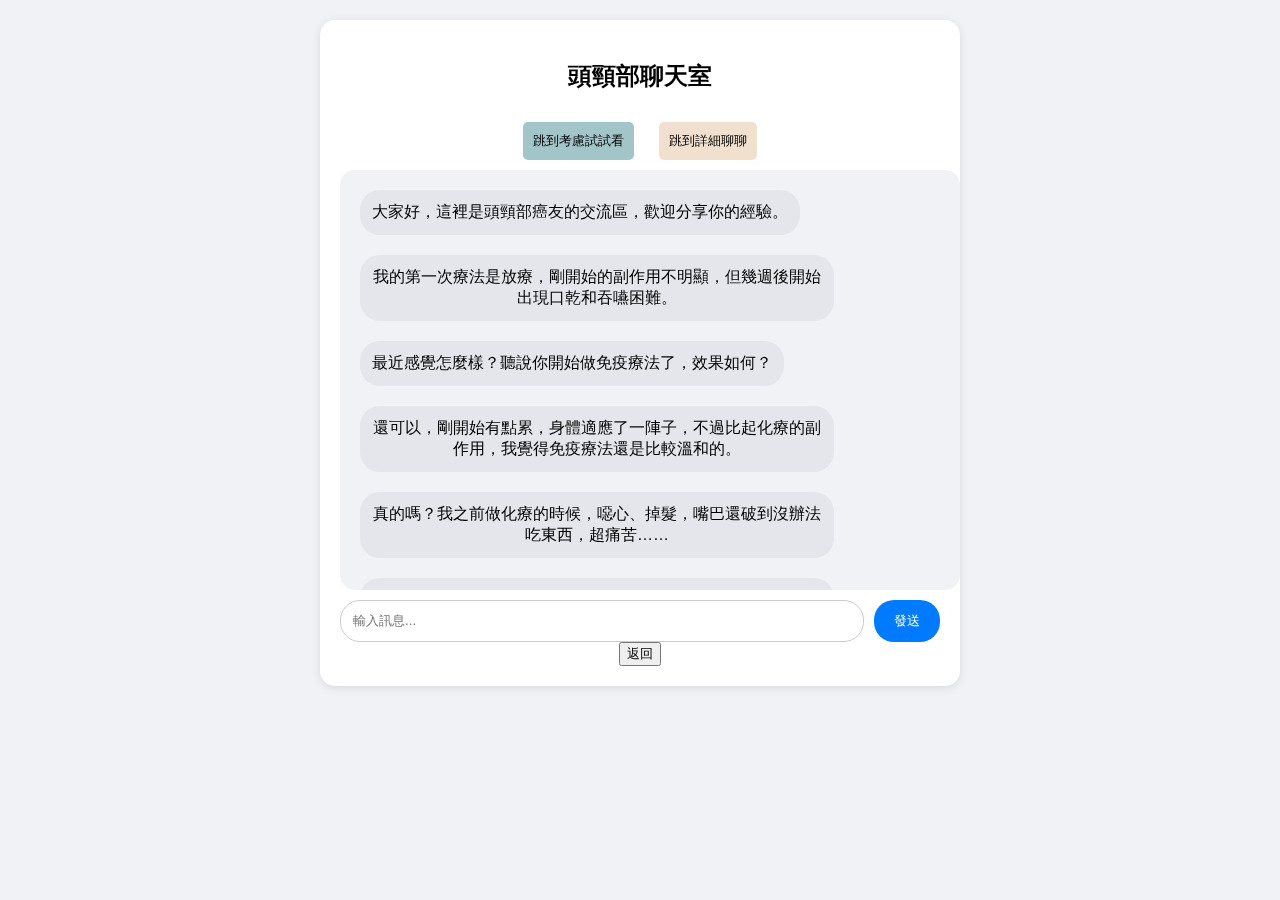
<file: choose.html>
<!DOCTYPE html>
<html lang="zh-Hant">
<head>
    <meta charset="UTF-8">
    <meta name="viewport" content="width=device-width, initial-scale=1.0">
    <title>病友交流區</title>
    <style>
        body {
            font-family: Arial, sans-serif;
            margin: 0;
            padding: 0;
            background-color: #f0f2f5;
            text-align: center;
        }
        .container {
            width: 90%;
            max-width: 600px;
            margin: 20px auto;
            background: #fff;
            padding: 20px;
            border-radius: 15px;
            box-shadow: 0 2px 10px rgba(0, 0, 0, 0.1);
        }
        .chat-box {
            width: 100%;
            height: 400px;
            overflow-y: auto;
            border-radius: 15px;
            padding: 10px;
            background: #f0f2f5;
            display: flex;
            flex-direction: column;
        }
        .message {
            margin: 10px;
            padding: 12px;
            max-width: 75%;
            border-radius: 20px;
            display: inline-block;
            word-wrap: break-word;
        }
        .message.sent {
            background: #007bff;
            color: white;
            align-self: flex-end;
        }
        .message.received {
            background: #e4e6eb;
            color: black;
            align-self: flex-start;
        }
        .input-box {
            display: flex;
            margin-top: 10px;
            width: 100%;
        }
        .input-box input {
            flex: 1;
            padding: 12px;
            border-radius: 20px;
            border: 1px solid #ccc;
            outline: none;
        }
        .input-box button {
            margin-left: 10px;
            padding: 12px 20px;
            border-radius: 20px;
            border: none;
            background: #007bff;
            color: white;
            cursor: pointer;
        }
        .input-box button:hover {
            background: #0056b3;
        }
        .highlight {
            background-color: #F3C262 !important;
            transition: background-color 1s ease-in-out;
        }
    </style>
</head>
<body>

    <div id="chatContainer" class="container chat-container">
        <h2 id="roomTitle"></h2>
        <div class="chat-controls">
            <button onclick="scrollToMessage(1)" style="margin: 10px; padding: 10px; border-radius: 5px; border: none; background: #A2C5C9; color: black; cursor: pointer;">
                跳到考慮試試看
            </button>
            <button onclick="scrollToMessage(2)" style="margin: 10px; padding: 10px; border-radius: 5px; border: none; background: #F1E0CE; color: black; cursor: pointer;">
                跳到詳細聊聊
            </button>
        </div>
            <div class="chat-box" id="chatBox"></div>
            <div class="input-box">
                <input type="text" id="messageInput" placeholder="輸入訊息...">
                <button onclick="sendMessage()">發送</button>
            </div>
            <button onclick="goBack()">返回</button>
        </div> 
    
 
    <script>
        // let currentRoom = "";
        function getRoomFromURL() {
            const params = new URLSearchParams(window.location.search);
            return params.get("room") || "room1"; // 正確方式，從 URL 取得 room 參數
        }


        let chatData = {
            room1: [
        { text: "大家好，這裡是頭頸部癌友的交流區，歡迎分享你的經驗。", type: "received" },
        { text: "我的第一次療法是放療，剛開始的副作用不明顯，但幾週後開始出現口乾和吞嚥困難。", type: "received" },
        { text: "最近感覺怎麼樣？聽說你開始做免疫療法了，效果如何？", type: "received" },
        { text: "還可以，剛開始有點累，身體適應了一陣子，不過比起化療的副作用，我覺得免疫療法還是比較溫和的。", type: "received" },
        { text: "真的嗎？我之前做化療的時候，噁心、掉髮，嘴巴還破到沒辦法吃東西，超痛苦……", type: "received" },
        { text: "對，我也有這些問題，特別是嘴巴潰瘍，喝水都痛。免疫療法雖然也有副作用，但不太一樣，我主要是皮膚紅疹、疲勞，還有點關節痠痛。不過醫生有幫我控制，還算能忍受。", type: "received" },
        { text: "那治療效果呢？醫生說有幫助嗎？", type: "received" },
        { text: "目前剛做幾個療程，腫瘤有縮小一點，醫生說要再觀察。頭頸癌有時候對免疫療法的反應沒那麼快，但如果有效，身體自己會慢慢對抗癌細胞。", type: "received" },
        { text: "聽起來不錯，我本來很猶豫要不要試，畢竟免疫療法不是對每個人都有效……", type: "received" },
        { text: "對，醫生說要看 PD-L1 表達情況，還有其他檢查結果。有些人效果很好，但也有些人沒太大變化。你可以問醫生，看你的情況適不適合。", type: "received" },
        { text: "嗯，我會再問問看。說真的，頭頸癌真的很折磨人，吃東西、說話都不方便，真的希望有更好的治療方式……", type: "received" },
        { text: "對啊，但至少現在有免疫療法可以試試看，多一種希望總是好的！我們一起加油！", type: "received" },
        { text: "嗯！謝謝你分享，聽你這樣說，我比較有信心了！", type: "received" }
    ],
    room2: [
        { text: "這裡是胸腔癌友的專區，希望彼此能夠互相支持。", type: "received" },
        { text: "病友 A：你最近怎麼樣?之前聽說你開始做免疫療法了，感覺如何？", type: "received" },
        { text: "病友 B：嗯，剛開始的時候有點擔心，畢竟這跟化療不一樣，不過目前還行，副作用沒有想像中嚴重。", type: "received" },
        { text: "病友 A：真的嗎？我一直在考慮要不要試試看，醫生有跟我提過，但我怕副作用太大。", type: "received" },
        { text: "病友 B：其實副作用每個人不一樣，我一開始只是有點發燒、疲勞，然後皮膚有點紅疹，後來身體慢慢適應了。比起化療的噁心、嘔吐，我覺得這些副作用還可以忍受。", type: "received" },
        { text: "病友 A：聽起來還不錯，那效果呢？有沒有感覺比較好？", type: "received" },
        { text: "病友 B：我才做了幾個療程，醫生說還要再觀察，不過前幾次檢查結果有點改善，算是個好兆頭。我們的免疫系統本來就會攻擊異常細胞，免疫療法的作用就是讓它更有效地識別和對抗癌細胞。", type: "received" },
        { text: "病友 A：感覺是個不錯的選擇，我之前做化療真的太痛苦了……如果免疫療法有效，我也想試試看。", type: "received" },
        { text: "病友 B：對啊，你可以跟醫生再詳細聊聊，看看你的癌症類型適不適合。有些人對免疫療法的反應很好，但也有些人可能沒那麼明顯，還是要評估一下。", type: "received" },
        { text: "病友 A：嗯，我會問問醫生的。聽你這樣說，我放心不少，至少知道有人試過沒問題。", type: "received" },
        { text: "病友 B：沒錯！我們一起加油吧！治療過程真的不容易，但多一種選擇就多一份希望。", type: "received" }
    ],
    room3: [
    { text: "最近還好嗎？聽說你開始做免疫療法了，感覺怎麼樣？", type: "received" },
    { text: "嗯，剛開始有點不適應，主要是疲勞和輕微的發燒，不過比起化療的副作用，我覺得還算可以接受。", type: "received" },
    { text: "我最近也在考慮免疫療法，因為化療讓我腸胃變得很差，吃東西就吐，體重掉了好多……", type: "received" },
    { text: "對，我也是，之前做化療的時候，腸胃超不舒服，噁心、腹瀉、沒胃口，真的很痛苦。免疫療法比較不會直接攻擊腸胃細胞，但它會影響免疫系統，有時候可能會讓腸道發炎。", type: "received" },
    { text: "那你有腸胃不適的副作用嗎？", type: "received" },
    { text: "一開始還好，但後來有點拉肚子，醫生說是免疫系統在作用，還好有給我藥物控制。相比化療，我覺得免疫療法對腸胃的影響沒那麼劇烈。", type: "received" },
    { text: "那效果呢？你的腫瘤有縮小嗎？", type: "received" },
    { text: "目前還在治療中，不過醫生說腫瘤有稍微縮小一點，血液指標也有改善。免疫療法的效果不像化療那麼快，可能要幾個月才能看到明顯變化，但如果有效，免疫系統可以持續對抗癌細胞。", type: "received" },
    { text: "聽起來不錯，我的癌細胞主要在肝臟，醫生說免疫療法可能對肝癌有效，但不是每個人都有反應……", type: "received" },
    { text: "對，我的癌症也是腹腔內的，醫生有做 PD-L1 和微衛星不穩定性（MSI）的檢測，確定我的體質適合才讓我試免疫療法。你可以問問醫生，看你的情況適不適合。", type: "received" },
    { text: "嗯，我會問清楚的。其實治療過程真的很難熬，但如果免疫療法有效，至少能減少化療的次數就好了……", type: "received" },
    { text: "對啊，不管怎樣，至少現在有更多選擇，不像以前只有化療和放療。我們一定要撐下去，加油！", type: "received" },
    { text: "謝謝你跟我分享這些，讓我更有信心了！我們一起加油！", type: "received" }
    ],
    room4 : [
    { text: "我最近開始免疫療法，但醫生說我的癌細胞已經轉移到骨骼，真的很擔心……", type: "received" },
    { text: "我懂你的感受，我的癌症也是骨轉移。剛開始很害怕，但後來發現，免疫療法有些病人效果不錯，而且現在還有標靶藥物或雙磷酸鹽類的藥可以幫助減少骨骼破壞。", type: "received" },
    { text: "我現在最怕的是骨頭痛，尤其是晚上，疼得睡不著……", type: "received" },
    { text: "我之前也是，骨轉移的疼痛很折磨人。可以跟醫生討論止痛藥，像是輕微時用普拿疼，嚴重時可能需要類鴉片止痛藥。還有，一些放射治療也能幫助緩解局部疼痛。", type: "received" },
    { text: "原來還有這些方法，我本來怕吃止痛藥會對身體不好，想忍一忍……", type: "received" },
    { text: "千萬不要忍，醫生說控制疼痛很重要，這樣我們才能保持體力繼續治療。而且長期疼痛還會影響心情和免疫系統，反而不利於治療效果。", type: "received" },
    { text: "你說得對，我最近走路也覺得比較吃力，有時候還會有點骨折的感覺，這是不是骨頭變脆了？", type: "received" },
    { text: "有可能，骨轉移會讓骨質變弱，容易骨折。所以千萬要小心，不要提重物，也可以問醫生看需不需要補充鈣質或維生素D，還有一些骨針可以幫助減緩骨質流失。", type: "received" },
    { text: "感覺這些事情真的要好好注意……謝謝你分享這麼多經驗，我本來一直很絕望，現在覺得還是有方法可以試試。", type: "received" },
    { text: "我們都在努力對抗這場病，雖然骨轉移讓人害怕，但現在的治療比以前進步很多。記得有問題一定要問醫生，不要自己悶著！", type: "received" },
    { text: "真的，聽你這樣說，我比較有信心了！我們一起加油！", type: "received" },
    { text: "對，一起加油！有困難也可以隨時聊聊，我們不是一個人在戰鬥！", type: "received" }
],

    room5: [
    { text: "最近怎麼樣？聽說你開始做免疫療法了，感覺如何？", type: "received" },
    { text: "目前還可以，剛開始有點疲勞，皮膚也有點乾癢，不過比起傳統化療，我覺得這些副作用還算輕微。", type: "received" },
    { text: "乾癢？這是因為免疫療法嗎？", type: "received" },
    { text: "對，醫生說免疫療法會讓免疫系統變得更活躍，有時候會攻擊正常皮膚細胞，導致乾燥、紅疹，甚至脫皮。不過我有擦藥膏和保濕，現在好多了。", type: "received" },
    { text: "聽起來比化療好，我之前做化療的時候，皮膚變超薄，還長滿黑斑，真的很難受……", type: "received" },
    { text: "我也是，化療讓皮膚變得很脆弱，還容易感染。免疫療法雖然也會影響皮膚，但感覺沒那麼嚴重，醫生有幫我控制，還算可以忍受。", type: "received" },
    { text: "那治療效果呢？你的腫瘤有變小嗎？", type: "received" },
    { text: "目前剛做幾個療程，醫生說腫瘤有縮小一些，而且沒有新的病灶出現。免疫療法不像化療那麼快見效，但如果有效，免疫系統就會持續攻擊癌細胞，可能會有更長期的效果。", type: "received" },
    { text: "聽起來不錯，我的癌細胞已經擴散了，醫生建議我試免疫療法，但我還是有點擔心……", type: "received" },
    { text: "如果是像黑色素瘤或某些皮膚癌，免疫療法的效果其實不錯，尤其是如果 PD-L1 表達高，或有 BRAF 突變的話，醫生可能會搭配標靶治療一起用。你可以問醫生，看你的癌症類型適不適合。", type: "received" },
    { text: "嗯，我會再問問醫生。其實聽你這麼說，我覺得希望更大了，至少這不像化療那麼傷身體。", type: "received" },
    { text: "對啊，至少現在有更多選擇，不像以前只有化療或放療。我們一定要堅持下去，加油！", type: "received" },
    { text: "謝謝你跟我分享這些，讓我更有信心了！我們一起努力！", type: "received" }
],
    room6: [
    { text: "最近怎麼樣？聽說你開始做免疫療法了，效果如何？", type: "received" },
    { text: "還行，剛開始有點疲勞，免疫療法的副作用比化療少一些，但有時候還是會感覺身體不太對勁，像是關節痠痛、皮膚紅疹這類的問題。", type: "received" },
    { text: "聽起來比化療好一些……我之前做化療的時候，整個人超累，白血球降很低，還一直感染，真的很痛苦。", type: "received" },
    { text: "對，化療會把免疫系統壓下去，很容易生病。我做免疫療法之後雖然還是會累，但比較不會像化療那樣完全沒抵抗力。不過，醫生有提醒我，免疫療法可能會影響內分泌系統，像是甲狀腺功能異常，甚至有些人會影響生殖激素。", type: "received" },
    { text: "真的嗎？我還在考慮要不要試，因為醫生說免疫療法對某些類型的生殖系統癌有效，但不是每個人都有反應……", type: "received" },
    { text: "對，像是子宮頸癌、卵巢癌、攝護腺癌、睪丸癌這些，有些人對免疫療法反應很好，特別是如果 PD-L1 指數高，或有特定的基因突變，治療效果可能會比較明顯。你可以問醫生，看你的癌症類型適不適合。", type: "received" },
    { text: "我的癌症已經有擴散跡象了，醫生說可以考慮免疫療法搭配其他治療試試看，但我還是有點猶豫……", type: "received" },
    { text: "如果是比較晚期或復發的情況，免疫療法可能是一個不錯的選擇，因為它不是直接攻擊癌細胞，而是讓免疫系統自己去對抗。雖然效果比較慢，但如果有效，可能會有長期的控制效果。", type: "received" },
    { text: "那你有沒有什麼特別的副作用？", type: "received" },
    { text: "除了疲勞、皮膚問題，我還有點腹瀉，醫生說可能是免疫系統影響了腸胃。另外，免疫療法可能會影響荷爾蒙分泌，所以要定期檢查內分泌指數。不過，這些副作用大多可以控制，不像化療那麼劇烈。", type: "received" },
    { text: "聽你這樣說，我比較放心了。我真的不想再經歷化療那種折磨，希望免疫療法能帶來一些好結果……", type: "received" },
    { text: "對啊，至少現在治療方式比以前多了，我們有更多選擇，這已經是很大的進步了！一起加油吧！", type: "received" },
    { text: "嗯！謝謝你分享經驗，我會再跟醫生討論看看！", type: "received" }
],
     room7 :[
    { text: "最近怎麼樣？聽說你開始做免疫療法了，效果如何？", type: "received" },
    { text: "還可以，剛開始有點疲勞，免疫療法不像化療那麼強烈，但還是會影響身體，有時候會有輕微發燒或關節痠痛。", type: "received" },
    { text: "我還在考慮要不要試，因為之前化療讓我白血球降得超低，感染好多次，身體變得很虛弱……", type: "received" },
    { text: "對，我也是，化療讓免疫力變得很差，甚至需要輸血或打生長因子來增加白血球。免疫療法的方式不太一樣，它是幫助免疫系統攻擊癌細胞，不會像化療那樣直接摧毀正常的血球細胞。", type: "received" },
    { text: "那你的血液指數有改善嗎？", type: "received" },
    { text: "目前還在觀察，但醫生說我的腫瘤指數下降了一點，淋巴結的腫大也有稍微減少。免疫療法不像化療會馬上見效，它需要時間來刺激免疫系統，所以要耐心等一陣子。", type: "received" },
    { text: "聽起來不錯，我的癌細胞主要在淋巴系統，醫生說像是霍奇金淋巴瘤、某些非霍奇金淋巴瘤，免疫療法可能有效，但白血病的話效果就比較不一定……", type: "received" },
    { text: "對，像是有 PD-L1 高表達的淋巴癌，或是有特定基因變異的血癌，免疫療法可能會有很好的效果。我做療程之前，醫生也幫我做了基因檢測，確定我的癌細胞可能對免疫療法有反應才讓我試。", type: "received" },
    { text: "那副作用呢？你有什麼特別的不舒服嗎？", type: "received" },
    { text: "主要是疲勞、關節痠痛，還有一點點皮疹。另外，免疫療法可能影響造血系統，有些人會出現貧血或血小板降低，所以醫生會定期幫我抽血檢查。不過比起化療那種嚴重的骨髓抑制，我覺得免疫療法的副作用還是比較溫和的。", type: "received" },
    { text: "那你會推薦我試試看嗎？", type: "received" },
    { text: "如果你的癌症類型適合免疫療法，真的可以考慮試試看，至少比化療溫和一些，長期效果也可能更好。但還是要讓醫生評估你的情況，因為有些人可能會出現免疫系統過度活躍的問題，像是自體免疫反應。", type: "received" },
    { text: "嗯，我會再問問醫生的，其實聽你這麼說，我覺得希望更大了，不想再經歷化療那種痛苦……", type: "received" },
    { text: "對啊，至少現在治療選擇比以前多了，不像以前只有化療或放療。我們一定要堅持下去，加油！", type: "received" },
    { text: "謝謝你的分享，讓我更有信心了！我們一起努力！", type: "received" }
],
room8 : [
    { text: "我最近開始做免疫療法了，聽說效果因人而異，我有點擔心自己會不會沒反應……", type: "received" },
    { text: "我之前也有這種擔憂，畢竟不像化療那樣馬上看到腫瘤縮小，但醫生說，免疫療法是幫助我們的免疫系統對抗癌細胞，可能需要一點時間才會發揮效果。", type: "received" },
    { text: "對啊，醫生也說要有耐心。不過，我開始治療後，有時候會發燒，關節也有點痛，這是正常的嗎？", type: "received" },
    { text: "是的，我也有這些副作用，醫生說這是因為免疫系統被活化了，有點像感冒的感覺。我通常會多喝水、適當休息，必要時再請醫生開藥控制。", type: "received" },
    { text: "這樣聽起來放心一點了。只是我家人有點不理解，總覺得免疫療法不像化療那麼激烈，應該不會太難受……", type: "received" },
    { text: "我懂，那種被誤解的感覺不好受。但其實免疫療法的副作用也不輕，有些人甚至會出現免疫系統攻擊正常器官的問題，所以我們的辛苦不是外人能輕易理解的。", type: "received" },
    { text: "真的，像我最近皮膚變得很乾燥，甚至有點發炎，這應該也是免疫反應吧？", type: "received" },
    { text: "沒錯，我之前也有類似的情況，醫生建議使用溫和的保濕乳液，避免刺激性產品，還有記得防曬，因為免疫療法可能會讓皮膚更敏感。", type: "received" },
    { text: "謝謝你分享這些經驗，真的很有幫助。我本來一直擔心免疫療法是不是不夠強，現在覺得或許應該給自己多一點時間。", type: "received" },
    { text: "是啊，這條路雖然不容易，但我們在努力對抗癌症，已經很了不起了。記住要跟醫生保持聯繫，有任何不適都不要忍著。", type: "received" },
    { text: "謝謝你，我會的！也希望你的治療能夠順利，大家一起加油！", type: "received" },
    { text: "一起加油！我們都在這條路上努力前進，不管怎樣，都要相信自己！", type: "received" }
]


};

// function enterRoom(room) {
//     currentRoom = room;
//     document.getElementById("roomSelection").style.display = "none";
//     document.getElementById("chatContainer").style.display = "flex";
    

//     const roomTitles = [
//         "頭頸部", // room1
//         "胸腔",   // room2
//         "腹腔及內藏",   // room3
//         "骨骼及軟組織",   // room4
//         "皮膚",   // room5
//         "生殖系統",   // room6
//         "血液淋巴系統", // room7
//         "全身癌症"   // room8
//     ];

    function loadChatRoom() {
            let room = getRoomFromURL();

            let roomTitles = {
            "room1": "頭頸部聊天室",
            "room2": "胸腔聊天室",
            "room3": "腹腔及內臟聊天室",
            "room4": "骨骼與軟組織聊天室",
            "room5": "皮膚聊天室",
            "room6": "生殖系統聊天室",
            "room7": "血液淋巴系統聊天室",
            "room8": "全身癌症聊天室"
        };

                // 設定聊天室標題
            document.getElementById("roomTitle").innerText = roomTitles[room] || "聊天室";

        // 確保 chatContainer 顯示
        document.getElementById("chatContainer").style.display = "block";

        let chatBox = document.getElementById("chatBox");
        chatBox.innerHTML = ""; // 清空舊內容

        if (chatData[room]) {
            chatData[room].forEach(message => {
                let msgDiv = document.createElement("div");
                msgDiv.classList.add("message", message.type);
                msgDiv.textContent = message.text;
                chatBox.appendChild(msgDiv);
            });
        } else {
            chatBox.innerHTML = "<p>沒有找到聊天室內容</p>";
        }
        }

        
        window.onload = loadChatRoom;

        function goBack() {
            window.location.href = "index.html";
       }
       

    
        function sendMessage() {
            var input = document.getElementById("messageInput");
            var message = input.value.trim();
            let room = getRoomFromURL();

            if (message) {
                chatData[room].push({ text: message, type: "sent" });
                loadChatRoom();
                input.value = "";
            }
        }

        function receiveMessage() {
            chatData[currentRoom].push({ text: "這是一個關於癌友交流的地方，可以開始進入聊天室囉！", type: "received" });
            renderMessages();
        }

        // function renderMessages() {
        //     var chatBox = document.getElementById("chatBox");
        //     chatBox.innerHTML = "";
        //     chatData[currentRoom].forEach(msg => {
        //         var messageElement = document.createElement("div");
        //         messageElement.classList.add("message", msg.type);
        //         messageElement.textContent = msg.text;
        //         chatBox.appendChild(messageElement);
        //     });
        //     chatBox.scrollTop = chatBox.scrollHeight;
        // }

    //    
    // if (roomTitles[room]) {
    //     document.getElementById("chatRoom").style.display = "block"; // 顯示聊天室
    //     document.getElementById("room-title").innerText = roomTitles[room];
    //     loadChatMessages(room);
    // } else {
    //     document.getElementById("chatRoom").style.display = "none"; // 隱藏聊天室
    // }

    </script>
  <script>
    function scrollToMessage(index) {
        let chatBox = document.getElementById("chatBox");
        let messages = chatBox.getElementsByClassName("message");

        let targetMessage;
        if (index === 1) {
            targetMessage = messages[3]; // "真的嗎？我一直在考慮..."
        } else if (index === 2) {
            targetMessage = messages[9]; // "對啊，你可以跟醫生再詳細聊聊..."
        }

        if (targetMessage) {
            targetMessage.scrollIntoView({ behavior: "smooth", block: "center" });

            document.querySelectorAll(".highlight").forEach(msg => {
                msg.classList.remove("highlight");
            });

            targetMessage.classList.add("highlight");

          
            setTimeout(() => {
                targetMessage.classList.remove("highlight");
            }, 1500);
        }
    }
</script>

    
</body>
</html>
</file>
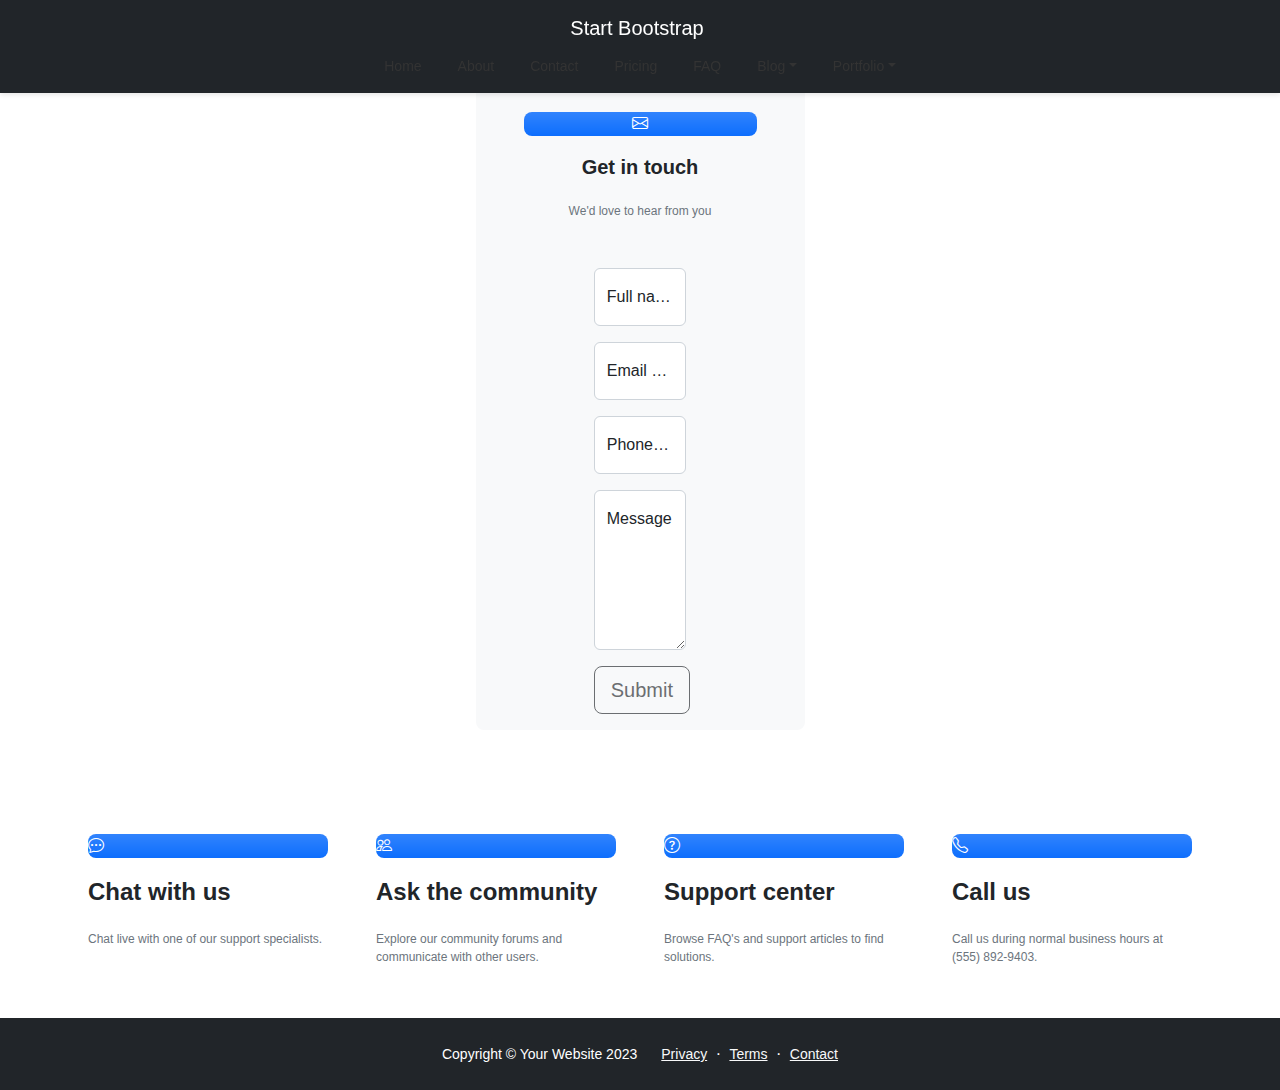
<file: contact.html>
<!DOCTYPE html>
<html lang="en">
    <head>
        <meta charset="utf-8" />
        <meta name="viewport" content="width=device-width, initial-scale=1, shrink-to-fit=no" />
        <meta name="description" content />
        <meta name="author" content />
        <title>Modern Business - Start Bootstrap Template</title>
        <!-- Favicon-->
        <link rel="icon" type="image/x-icon" href="assets/favicon.ico" />
        <!-- Bootstrap icons-->
        <link href="https://cdn.jsdelivr.net/npm/bootstrap-icons@1.5.0/font/bootstrap-icons.css" rel="stylesheet" />
        <!-- Core theme CSS (includes Bootstrap)-->
        <link href="css/styles.css" rel="stylesheet" />
    </head>
    <body class="d-flex flex-column">
        <main class="flex-shrink-0">
            <!-- Navigation-->
            <nav class="navbar navbar-expand-lg navbar-dark bg-dark">
                <div class="container px-5">
                    <a class="navbar-brand" href="index.html">Start Bootstrap</a>
                    <button class="navbar-toggler" type="button" data-bs-toggle="collapse" data-bs-target="#navbarSupportedContent" aria-controls="navbarSupportedContent" aria-expanded="false" aria-label="Toggle navigation"><span class="navbar-toggler-icon"></span></button>
                    <div class="collapse navbar-collapse" id="navbarSupportedContent">
                        <ul class="navbar-nav ms-auto mb-2 mb-lg-0">
                            <li class="nav-item"><a class="nav-link" href="index.html">Home</a></li>
                            <li class="nav-item"><a class="nav-link" href="about.html">About</a></li>
                            <li class="nav-item"><a class="nav-link" href="contact.html">Contact</a></li>
                            <li class="nav-item"><a class="nav-link" href="pricing.html">Pricing</a></li>
                            <li class="nav-item"><a class="nav-link" href="faq.html">FAQ</a></li>
                            <li class="nav-item dropdown">
                                <a class="nav-link dropdown-toggle" id="navbarDropdownBlog" href="#" role="button" data-bs-toggle="dropdown" aria-expanded="false">Blog</a>
                                <ul class="dropdown-menu dropdown-menu-end" aria-labelledby="navbarDropdownBlog">
                                    <li><a class="dropdown-item" href="blog-home.html">Blog Home</a></li>
                                    <li><a class="dropdown-item" href="blog-post.html">Blog Post</a></li>
                                </ul>
                            </li>
                            <li class="nav-item dropdown">
                                <a class="nav-link dropdown-toggle" id="navbarDropdownPortfolio" href="#" role="button" data-bs-toggle="dropdown" aria-expanded="false">Portfolio</a>
                                <ul class="dropdown-menu dropdown-menu-end" aria-labelledby="navbarDropdownPortfolio">
                                    <li><a class="dropdown-item" href="portfolio-overview.html">Portfolio Overview</a></li>
                                    <li><a class="dropdown-item" href="portfolio-item.html">Portfolio Item</a></li>
                                </ul>
                            </li>
                        </ul>
                    </div>
                </div>
            </nav>
            <!-- Page content-->
            <section class="py-5">
                <div class="container px-5">
                    <!-- Contact form-->
                    <div class="bg-light rounded-3 py-5 px-4 px-md-5 mb-5">
                        <div class="text-center mb-5">
                            <div class="feature bg-primary bg-gradient text-white rounded-3 mb-3"><i class="bi bi-envelope"></i></div>
                            <h1 class="fw-bolder">Get in touch</h1>
                            <p class="lead fw-normal text-muted mb-0">We'd love to hear from you</p>
                        </div>
                        <div class="row gx-5 justify-content-center">
                            <div class="col-lg-8 col-xl-6">
                                <!-- * * * * * * * * * * * * * * *-->
                                <!-- * * SB Forms Contact Form * *-->
                                <!-- * * * * * * * * * * * * * * *-->
                                <!-- This form is pre-integrated with SB Forms.-->
                                <!-- To make this form functional, sign up at-->
                                <!-- https://startbootstrap.com/solution/contact-forms-->
                                <!-- to get an API token!-->
                                <form id="contactForm" data-sb-form-api-token="API_TOKEN">
                                    <!-- Name input-->
                                    <div class="form-floating mb-3">
                                        <input class="form-control" id="name" type="text" placeholder="Enter your name..." data-sb-validations="required" />
                                        <label for="name">Full name</label>
                                        <div class="invalid-feedback" data-sb-feedback="name:required">A name is required.</div>
                                    </div>
                                    <!-- Email address input-->
                                    <div class="form-floating mb-3">
                                        <input class="form-control" id="email" type="email" placeholder="name@example.com" data-sb-validations="required,email" />
                                        <label for="email">Email address</label>
                                        <div class="invalid-feedback" data-sb-feedback="email:required">An email is required.</div>
                                        <div class="invalid-feedback" data-sb-feedback="email:email">Email is not valid.</div>
                                    </div>
                                    <!-- Phone number input-->
                                    <div class="form-floating mb-3">
                                        <input class="form-control" id="phone" type="tel" placeholder="(123) 456-7890" data-sb-validations="required" />
                                        <label for="phone">Phone number</label>
                                        <div class="invalid-feedback" data-sb-feedback="phone:required">A phone number is required.</div>
                                    </div>
                                    <!-- Message input-->
                                    <div class="form-floating mb-3">
                                        <textarea class="form-control" id="message" type="text" placeholder="Enter your message here..." style="height: 10rem" data-sb-validations="required"></textarea>
                                        <label for="message">Message</label>
                                        <div class="invalid-feedback" data-sb-feedback="message:required">A message is required.</div>
                                    </div>
                                    <!-- Submit success message-->
                                    <!---->
                                    <!-- This is what your users will see when the form-->
                                    <!-- has successfully submitted-->
                                    <div class="d-none" id="submitSuccessMessage">
                                        <div class="text-center mb-3">
                                            <div class="fw-bolder">Form submission successful!</div>
                                            To activate this form, sign up at
                                            <br />
                                            <a href="https://startbootstrap.com/solution/contact-forms">https://startbootstrap.com/solution/contact-forms</a>
                                        </div>
                                    </div>
                                    <!-- Submit error message-->
                                    <!---->
                                    <!-- This is what your users will see when there is-->
                                    <!-- an error submitting the form-->
                                    <div class="d-none" id="submitErrorMessage"><div class="text-center text-danger mb-3">Error sending message!</div></div>
                                    <!-- Submit Button-->
                                    <div class="d-grid"><button class="btn btn-primary btn-lg disabled" id="submitButton" type="submit">Submit</button></div>
                                </form>
                            </div>
                        </div>
                    </div>
                    <!-- Contact cards-->
                    <div class="row gx-5 row-cols-2 row-cols-lg-4 py-5">
                        <div class="col">
                            <div class="feature bg-primary bg-gradient text-white rounded-3 mb-3"><i class="bi bi-chat-dots"></i></div>
                            <div class="h5 mb-2">Chat with us</div>
                            <p class="text-muted mb-0">Chat live with one of our support specialists.</p>
                        </div>
                        <div class="col">
                            <div class="feature bg-primary bg-gradient text-white rounded-3 mb-3"><i class="bi bi-people"></i></div>
                            <div class="h5">Ask the community</div>
                            <p class="text-muted mb-0">Explore our community forums and communicate with other users.</p>
                        </div>
                        <div class="col">
                            <div class="feature bg-primary bg-gradient text-white rounded-3 mb-3"><i class="bi bi-question-circle"></i></div>
                            <div class="h5">Support center</div>
                            <p class="text-muted mb-0">Browse FAQ's and support articles to find solutions.</p>
                        </div>
                        <div class="col">
                            <div class="feature bg-primary bg-gradient text-white rounded-3 mb-3"><i class="bi bi-telephone"></i></div>
                            <div class="h5">Call us</div>
                            <p class="text-muted mb-0">Call us during normal business hours at (555) 892-9403.</p>
                        </div>
                    </div>
                </div>
            </section>
        </main>
        <!-- Footer-->
        <footer class="bg-dark py-4 mt-auto">
            <div class="container px-5">
                <div class="row align-items-center justify-content-between flex-column flex-sm-row">
                    <div class="col-auto"><div class="small m-0 text-white">Copyright &copy; Your Website 2023</div></div>
                    <div class="col-auto">
                        <a class="link-light small" href="#!">Privacy</a>
                        <span class="text-white mx-1">&middot;</span>
                        <a class="link-light small" href="#!">Terms</a>
                        <span class="text-white mx-1">&middot;</span>
                        <a class="link-light small" href="#!">Contact</a>
                    </div>
                </div>
            </div>
        </footer>
        <!-- Bootstrap core JS-->
        <script src="https://cdn.jsdelivr.net/npm/bootstrap@5.2.3/dist/js/bootstrap.bundle.min.js"></script>
        <!-- Core theme JS-->
        <script src="js/scripts.js"></script>
        <!-- * * * * * * * * * * * * * * * * * * * * * * * * * * * * * * * * * * * * * * * *-->
        <!-- * *                               SB Forms JS                               * *-->
        <!-- * * Activate your form at https://startbootstrap.com/solution/contact-forms * *-->
        <!-- * * * * * * * * * * * * * * * * * * * * * * * * * * * * * * * * * * * * * * * *-->
        <script src="https://cdn.startbootstrap.com/sb-forms-latest.js"></script>
    </body>
</html>
</file>
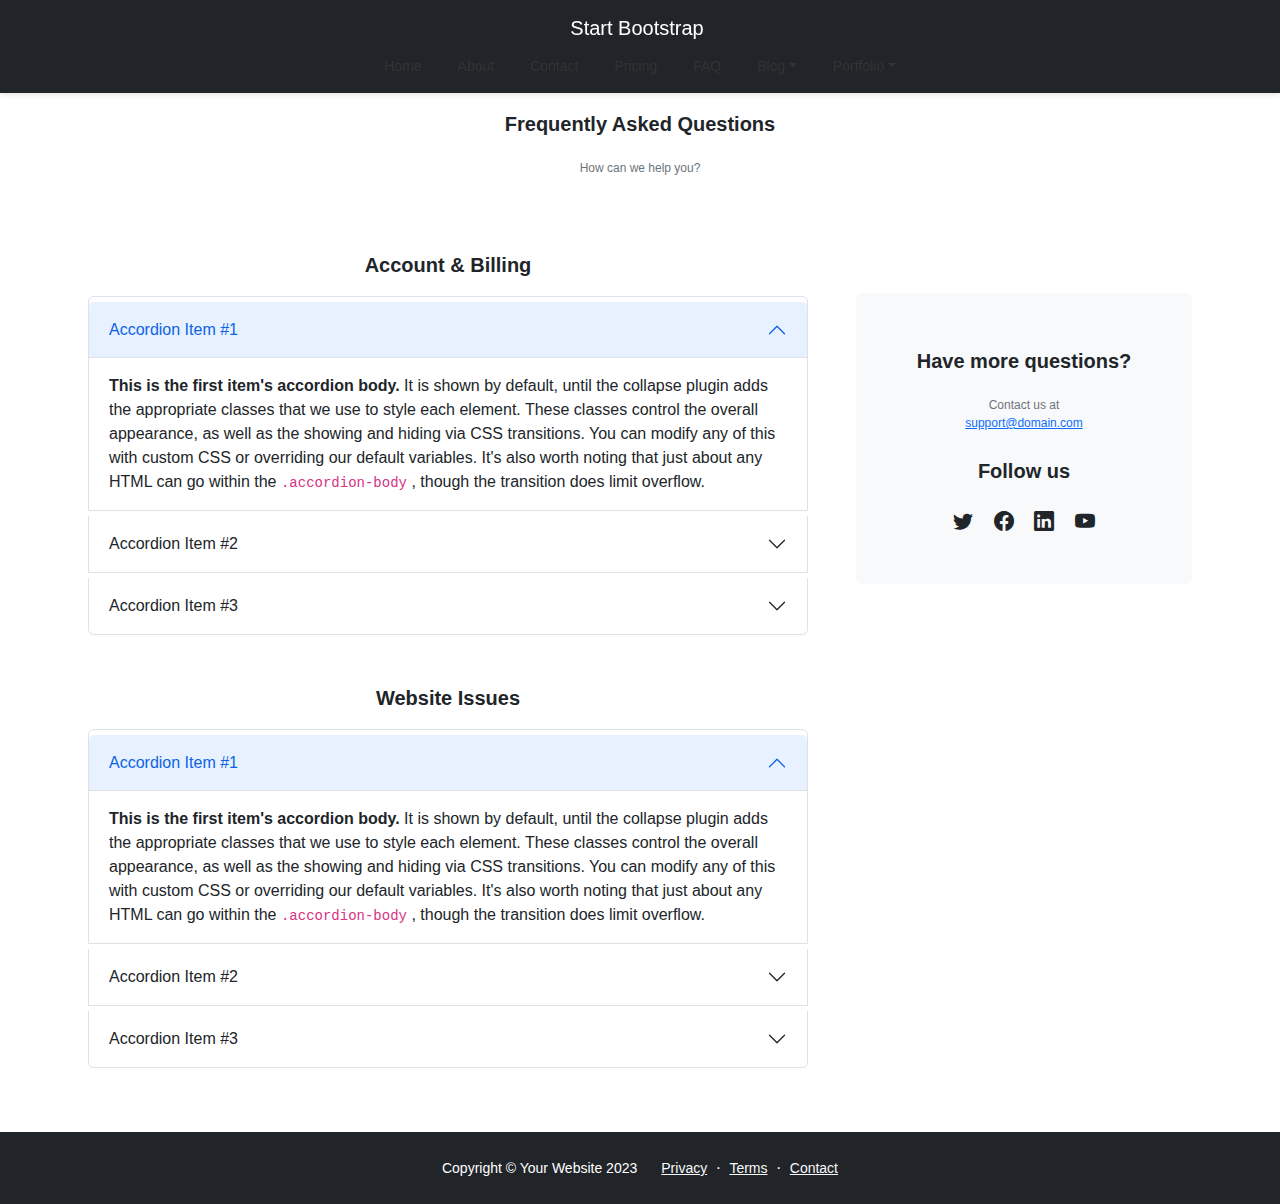
<file: faq.html>
<!DOCTYPE html>
<html lang="en">
    <head>
        <meta charset="utf-8" />
        <meta name="viewport" content="width=device-width, initial-scale=1, shrink-to-fit=no" />
        <meta name="description" content="" />
        <meta name="author" content="" />
        <title>Modern Business - Start Bootstrap Template</title>
        <!-- Favicon-->
        <link rel="icon" type="image/x-icon" href="assets/favicon.ico" />
        <!-- Bootstrap icons-->
        <link href="https://cdn.jsdelivr.net/npm/bootstrap-icons@1.5.0/font/bootstrap-icons.css" rel="stylesheet" />
        <!-- Core theme CSS (includes Bootstrap)-->
        <link href="css/styles.css" rel="stylesheet" />
    </head>
    <body class="d-flex flex-column h-100">
        <main class="flex-shrink-0">
            <!-- Navigation-->
            <nav class="navbar navbar-expand-lg navbar-dark bg-dark">
                <div class="container px-5">
                    <a class="navbar-brand" href="index.html">Start Bootstrap</a>
                    <button class="navbar-toggler" type="button" data-bs-toggle="collapse" data-bs-target="#navbarSupportedContent" aria-controls="navbarSupportedContent" aria-expanded="false" aria-label="Toggle navigation"><span class="navbar-toggler-icon"></span></button>
                    <div class="collapse navbar-collapse" id="navbarSupportedContent">
                        <ul class="navbar-nav ms-auto mb-2 mb-lg-0">
                            <li class="nav-item"><a class="nav-link" href="index.html">Home</a></li>
                            <li class="nav-item"><a class="nav-link" href="about.html">About</a></li>
                            <li class="nav-item"><a class="nav-link" href="contact.html">Contact</a></li>
                            <li class="nav-item"><a class="nav-link" href="pricing.html">Pricing</a></li>
                            <li class="nav-item"><a class="nav-link" href="faq.html">FAQ</a></li>
                            <li class="nav-item dropdown">
                                <a class="nav-link dropdown-toggle" id="navbarDropdownBlog" href="#" role="button" data-bs-toggle="dropdown" aria-expanded="false">Blog</a>
                                <ul class="dropdown-menu dropdown-menu-end" aria-labelledby="navbarDropdownBlog">
                                    <li><a class="dropdown-item" href="blog-home.html">Blog Home</a></li>
                                    <li><a class="dropdown-item" href="blog-post.html">Blog Post</a></li>
                                </ul>
                            </li>
                            <li class="nav-item dropdown">
                                <a class="nav-link dropdown-toggle" id="navbarDropdownPortfolio" href="#" role="button" data-bs-toggle="dropdown" aria-expanded="false">Portfolio</a>
                                <ul class="dropdown-menu dropdown-menu-end" aria-labelledby="navbarDropdownPortfolio">
                                    <li><a class="dropdown-item" href="portfolio-overview.html">Portfolio Overview</a></li>
                                    <li><a class="dropdown-item" href="portfolio-item.html">Portfolio Item</a></li>
                                </ul>
                            </li>
                        </ul>
                    </div>
                </div>
            </nav>
            <!-- Page Content-->
            <section class="py-5">
                <div class="container px-5 my-5">
                    <div class="text-center mb-5">
                        <h1 class="fw-bolder">Frequently Asked Questions</h1>
                        <p class="lead fw-normal text-muted mb-0">How can we help you?</p>
                    </div>
                    <div class="row gx-5">
                        <div class="col-xl-8">
                            <!-- FAQ Accordion 1-->
                            <h2 class="fw-bolder mb-3">Account &amp; Billing</h2>
                            <div class="accordion mb-5" id="accordionExample">
                                <div class="accordion-item">
                                    <h3 class="accordion-header" id="headingOne"><button class="accordion-button" type="button" data-bs-toggle="collapse" data-bs-target="#collapseOne" aria-expanded="true" aria-controls="collapseOne">Accordion Item #1</button></h3>
                                    <div class="accordion-collapse collapse show" id="collapseOne" aria-labelledby="headingOne" data-bs-parent="#accordionExample">
                                        <div class="accordion-body">
                                            <strong>This is the first item's accordion body.</strong>
                                            It is shown by default, until the collapse plugin adds the appropriate classes that we use to style each element. These classes control the overall appearance, as well as the showing and hiding via CSS transitions. You can modify any of this with custom CSS or overriding our default variables. It's also worth noting that just about any HTML can go within the
                                            <code>.accordion-body</code>
                                            , though the transition does limit overflow.
                                        </div>
                                    </div>
                                </div>
                                <div class="accordion-item">
                                    <h3 class="accordion-header" id="headingTwo"><button class="accordion-button collapsed" type="button" data-bs-toggle="collapse" data-bs-target="#collapseTwo" aria-expanded="false" aria-controls="collapseTwo">Accordion Item #2</button></h3>
                                    <div class="accordion-collapse collapse" id="collapseTwo" aria-labelledby="headingTwo" data-bs-parent="#accordionExample">
                                        <div class="accordion-body">
                                            <strong>This is the second item's accordion body.</strong>
                                            It is hidden by default, until the collapse plugin adds the appropriate classes that we use to style each element. These classes control the overall appearance, as well as the showing and hiding via CSS transitions. You can modify any of this with custom CSS or overriding our default variables. It's also worth noting that just about any HTML can go within the
                                            <code>.accordion-body</code>
                                            , though the transition does limit overflow.
                                        </div>
                                    </div>
                                </div>
                                <div class="accordion-item">
                                    <h3 class="accordion-header" id="headingThree"><button class="accordion-button collapsed" type="button" data-bs-toggle="collapse" data-bs-target="#collapseThree" aria-expanded="false" aria-controls="collapseThree">Accordion Item #3</button></h3>
                                    <div class="accordion-collapse collapse" id="collapseThree" aria-labelledby="headingThree" data-bs-parent="#accordionExample">
                                        <div class="accordion-body">
                                            <strong>This is the third item's accordion body.</strong>
                                            It is hidden by default, until the collapse plugin adds the appropriate classes that we use to style each element. These classes control the overall appearance, as well as the showing and hiding via CSS transitions. You can modify any of this with custom CSS or overriding our default variables. It's also worth noting that just about any HTML can go within the
                                            <code>.accordion-body</code>
                                            , though the transition does limit overflow.
                                        </div>
                                    </div>
                                </div>
                            </div>
                            <!-- FAQ Accordion 2-->
                            <h2 class="fw-bolder mb-3">Website Issues</h2>
                            <div class="accordion mb-5 mb-xl-0" id="accordionExample2">
                                <div class="accordion-item">
                                    <h3 class="accordion-header" id="headingOne"><button class="accordion-button" type="button" data-bs-toggle="collapse" data-bs-target="#collapseOne2" aria-expanded="true" aria-controls="collapseOne2">Accordion Item #1</button></h3>
                                    <div class="accordion-collapse collapse show" id="collapseOne2" aria-labelledby="headingOne" data-bs-parent="#accordionExample2">
                                        <div class="accordion-body">
                                            <strong>This is the first item's accordion body.</strong>
                                            It is shown by default, until the collapse plugin adds the appropriate classes that we use to style each element. These classes control the overall appearance, as well as the showing and hiding via CSS transitions. You can modify any of this with custom CSS or overriding our default variables. It's also worth noting that just about any HTML can go within the
                                            <code>.accordion-body</code>
                                            , though the transition does limit overflow.
                                        </div>
                                    </div>
                                </div>
                                <div class="accordion-item">
                                    <h3 class="accordion-header" id="headingTwo"><button class="accordion-button collapsed" type="button" data-bs-toggle="collapse" data-bs-target="#collapseTwo2" aria-expanded="false" aria-controls="collapseTwo2">Accordion Item #2</button></h3>
                                    <div class="accordion-collapse collapse" id="collapseTwo2" aria-labelledby="headingTwo" data-bs-parent="#accordionExample2">
                                        <div class="accordion-body">
                                            <strong>This is the second item's accordion body.</strong>
                                            It is hidden by default, until the collapse plugin adds the appropriate classes that we use to style each element. These classes control the overall appearance, as well as the showing and hiding via CSS transitions. You can modify any of this with custom CSS or overriding our default variables. It's also worth noting that just about any HTML can go within the
                                            <code>.accordion-body</code>
                                            , though the transition does limit overflow.
                                        </div>
                                    </div>
                                </div>
                                <div class="accordion-item">
                                    <h3 class="accordion-header" id="headingThree"><button class="accordion-button collapsed" type="button" data-bs-toggle="collapse" data-bs-target="#collapseThree2" aria-expanded="false" aria-controls="collapseThree2">Accordion Item #3</button></h3>
                                    <div class="accordion-collapse collapse" id="collapseThree2" aria-labelledby="headingThree" data-bs-parent="#accordionExample2">
                                        <div class="accordion-body">
                                            <strong>This is the third item's accordion body.</strong>
                                            It is hidden by default, until the collapse plugin adds the appropriate classes that we use to style each element. These classes control the overall appearance, as well as the showing and hiding via CSS transitions. You can modify any of this with custom CSS or overriding our default variables. It's also worth noting that just about any HTML can go within the
                                            <code>.accordion-body</code>
                                            , though the transition does limit overflow.
                                        </div>
                                    </div>
                                </div>
                            </div>
                        </div>
                        <div class="col-xl-4">
                            <div class="card border-0 bg-light mt-xl-5">
                                <div class="card-body p-4 py-lg-5">
                                    <div class="d-flex align-items-center justify-content-center">
                                        <div class="text-center">
                                            <div class="h6 fw-bolder">Have more questions?</div>
                                            <p class="text-muted mb-4">
                                                Contact us at
                                                <br />
                                                <a href="#!">support@domain.com</a>
                                            </p>
                                            <div class="h6 fw-bolder">Follow us</div>
                                            <a class="fs-5 px-2 link-dark" href="#!"><i class="bi-twitter"></i></a>
                                            <a class="fs-5 px-2 link-dark" href="#!"><i class="bi-facebook"></i></a>
                                            <a class="fs-5 px-2 link-dark" href="#!"><i class="bi-linkedin"></i></a>
                                            <a class="fs-5 px-2 link-dark" href="#!"><i class="bi-youtube"></i></a>
                                        </div>
                                    </div>
                                </div>
                            </div>
                        </div>
                    </div>
                </div>
            </section>
        </main>
        <!-- Footer-->
        <footer class="bg-dark py-4 mt-auto">
            <div class="container px-5">
                <div class="row align-items-center justify-content-between flex-column flex-sm-row">
                    <div class="col-auto"><div class="small m-0 text-white">Copyright &copy; Your Website 2023</div></div>
                    <div class="col-auto">
                        <a class="link-light small" href="#!">Privacy</a>
                        <span class="text-white mx-1">&middot;</span>
                        <a class="link-light small" href="#!">Terms</a>
                        <span class="text-white mx-1">&middot;</span>
                        <a class="link-light small" href="#!">Contact</a>
                    </div>
                </div>
            </div>
        </footer>
        <!-- Bootstrap core JS-->
        <script src="https://cdn.jsdelivr.net/npm/bootstrap@5.2.3/dist/js/bootstrap.bundle.min.js"></script>
        <!-- Core theme JS-->
        <script src="js/scripts.js"></script>
    </body>
</html>
</file>
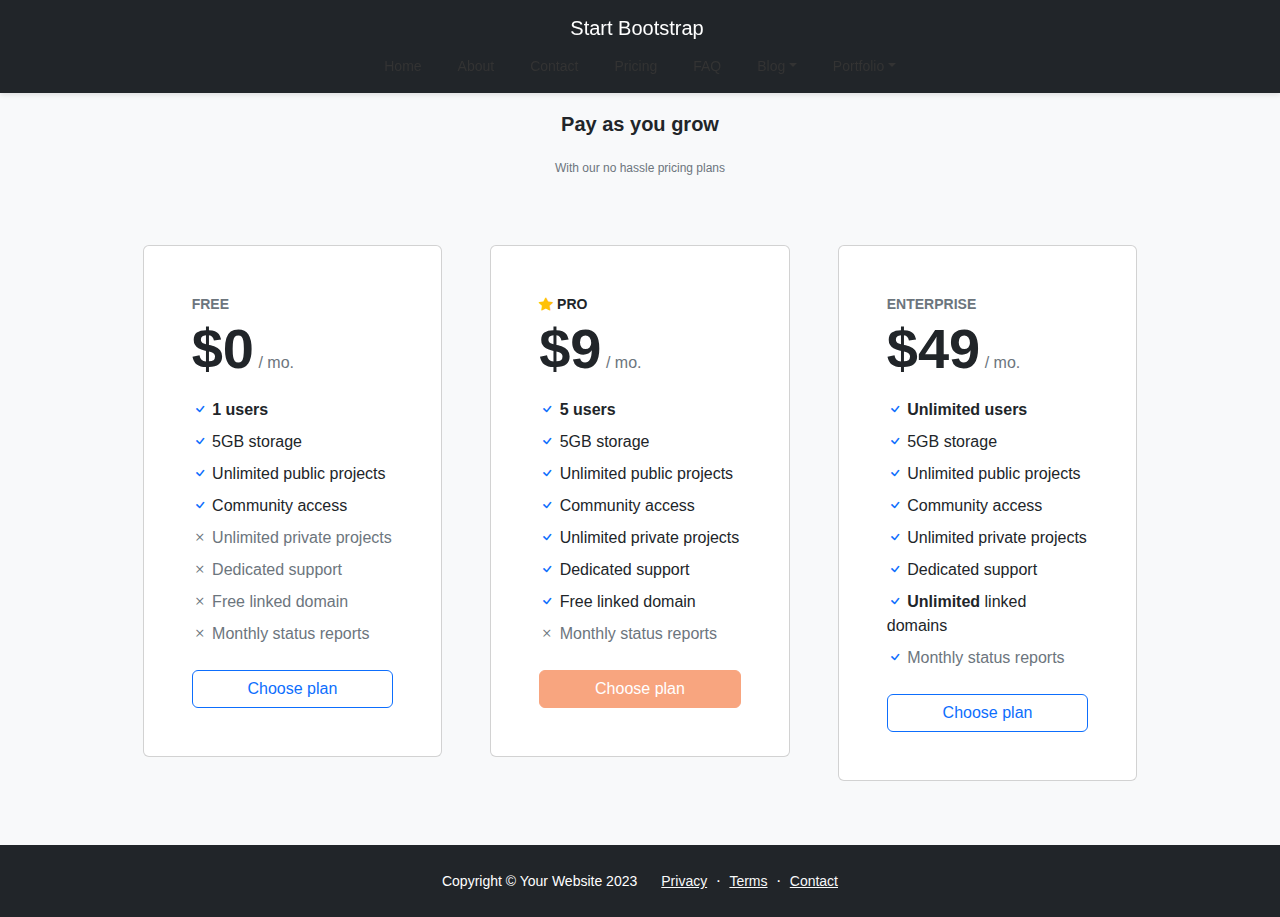
<file: pricing.html>
<!DOCTYPE html>
<html lang="en">
    <head>
        <meta charset="utf-8" />
        <meta name="viewport" content="width=device-width, initial-scale=1, shrink-to-fit=no" />
        <meta name="description" content="" />
        <meta name="author" content="" />
        <title>Modern Business - Start Bootstrap Template</title>
        <!-- Favicon-->
        <link rel="icon" type="image/x-icon" href="assets/favicon.ico" />
        <!-- Bootstrap icons-->
        <link href="https://cdn.jsdelivr.net/npm/bootstrap-icons@1.5.0/font/bootstrap-icons.css" rel="stylesheet" />
        <!-- Core theme CSS (includes Bootstrap)-->
        <link href="css/styles.css" rel="stylesheet" />
    </head>
    <body class="d-flex flex-column">
        <main class="flex-shrink-0">
            <!-- Navigation-->
            <nav class="navbar navbar-expand-lg navbar-dark bg-dark">
                <div class="container px-5">
                    <a class="navbar-brand" href="index.html">Start Bootstrap</a>
                    <button class="navbar-toggler" type="button" data-bs-toggle="collapse" data-bs-target="#navbarSupportedContent" aria-controls="navbarSupportedContent" aria-expanded="false" aria-label="Toggle navigation"><span class="navbar-toggler-icon"></span></button>
                    <div class="collapse navbar-collapse" id="navbarSupportedContent">
                        <ul class="navbar-nav ms-auto mb-2 mb-lg-0">
                            <li class="nav-item"><a class="nav-link" href="index.html">Home</a></li>
                            <li class="nav-item"><a class="nav-link" href="about.html">About</a></li>
                            <li class="nav-item"><a class="nav-link" href="contact.html">Contact</a></li>
                            <li class="nav-item"><a class="nav-link" href="pricing.html">Pricing</a></li>
                            <li class="nav-item"><a class="nav-link" href="faq.html">FAQ</a></li>
                            <li class="nav-item dropdown">
                                <a class="nav-link dropdown-toggle" id="navbarDropdownBlog" href="#" role="button" data-bs-toggle="dropdown" aria-expanded="false">Blog</a>
                                <ul class="dropdown-menu dropdown-menu-end" aria-labelledby="navbarDropdownBlog">
                                    <li><a class="dropdown-item" href="blog-home.html">Blog Home</a></li>
                                    <li><a class="dropdown-item" href="blog-post.html">Blog Post</a></li>
                                </ul>
                            </li>
                            <li class="nav-item dropdown">
                                <a class="nav-link dropdown-toggle" id="navbarDropdownPortfolio" href="#" role="button" data-bs-toggle="dropdown" aria-expanded="false">Portfolio</a>
                                <ul class="dropdown-menu dropdown-menu-end" aria-labelledby="navbarDropdownPortfolio">
                                    <li><a class="dropdown-item" href="portfolio-overview.html">Portfolio Overview</a></li>
                                    <li><a class="dropdown-item" href="portfolio-item.html">Portfolio Item</a></li>
                                </ul>
                            </li>
                        </ul>
                    </div>
                </div>
            </nav>
            <!-- Pricing section-->
            <section class="bg-light py-5">
                <div class="container px-5 my-5">
                    <div class="text-center mb-5">
                        <h1 class="fw-bolder">Pay as you grow</h1>
                        <p class="lead fw-normal text-muted mb-0">With our no hassle pricing plans</p>
                    </div>
                    <div class="row gx-5 justify-content-center">
                        <!-- Pricing card free-->
                        <div class="col-lg-6 col-xl-4">
                            <div class="card mb-5 mb-xl-0">
                                <div class="card-body p-5">
                                    <div class="small text-uppercase fw-bold text-muted">Free</div>
                                    <div class="mb-3">
                                        <span class="display-4 fw-bold">$0</span>
                                        <span class="text-muted">/ mo.</span>
                                    </div>
                                    <ul class="list-unstyled mb-4">
                                        <li class="mb-2">
                                            <i class="bi bi-check text-primary"></i>
                                            <strong>1 users</strong>
                                        </li>
                                        <li class="mb-2">
                                            <i class="bi bi-check text-primary"></i>
                                            5GB storage
                                        </li>
                                        <li class="mb-2">
                                            <i class="bi bi-check text-primary"></i>
                                            Unlimited public projects
                                        </li>
                                        <li class="mb-2">
                                            <i class="bi bi-check text-primary"></i>
                                            Community access
                                        </li>
                                        <li class="mb-2 text-muted">
                                            <i class="bi bi-x"></i>
                                            Unlimited private projects
                                        </li>
                                        <li class="mb-2 text-muted">
                                            <i class="bi bi-x"></i>
                                            Dedicated support
                                        </li>
                                        <li class="mb-2 text-muted">
                                            <i class="bi bi-x"></i>
                                            Free linked domain
                                        </li>
                                        <li class="text-muted">
                                            <i class="bi bi-x"></i>
                                            Monthly status reports
                                        </li>
                                    </ul>
                                    <div class="d-grid"><a class="btn btn-outline-primary" href="#!">Choose plan</a></div>
                                </div>
                            </div>
                        </div>
                        <!-- Pricing card pro-->
                        <div class="col-lg-6 col-xl-4">
                            <div class="card mb-5 mb-xl-0">
                                <div class="card-body p-5">
                                    <div class="small text-uppercase fw-bold">
                                        <i class="bi bi-star-fill text-warning"></i>
                                        Pro
                                    </div>
                                    <div class="mb-3">
                                        <span class="display-4 fw-bold">$9</span>
                                        <span class="text-muted">/ mo.</span>
                                    </div>
                                    <ul class="list-unstyled mb-4">
                                        <li class="mb-2">
                                            <i class="bi bi-check text-primary"></i>
                                            <strong>5 users</strong>
                                        </li>
                                        <li class="mb-2">
                                            <i class="bi bi-check text-primary"></i>
                                            5GB storage
                                        </li>
                                        <li class="mb-2">
                                            <i class="bi bi-check text-primary"></i>
                                            Unlimited public projects
                                        </li>
                                        <li class="mb-2">
                                            <i class="bi bi-check text-primary"></i>
                                            Community access
                                        </li>
                                        <li class="mb-2">
                                            <i class="bi bi-check text-primary"></i>
                                            Unlimited private projects
                                        </li>
                                        <li class="mb-2">
                                            <i class="bi bi-check text-primary"></i>
                                            Dedicated support
                                        </li>
                                        <li class="mb-2">
                                            <i class="bi bi-check text-primary"></i>
                                            Free linked domain
                                        </li>
                                        <li class="text-muted">
                                            <i class="bi bi-x"></i>
                                            Monthly status reports
                                        </li>
                                    </ul>
                                    <div class="d-grid"><a class="btn btn-primary" href="#!">Choose plan</a></div>
                                </div>
                            </div>
                        </div>
                        <!-- Pricing card enterprise-->
                        <div class="col-lg-6 col-xl-4">
                            <div class="card">
                                <div class="card-body p-5">
                                    <div class="small text-uppercase fw-bold text-muted">Enterprise</div>
                                    <div class="mb-3">
                                        <span class="display-4 fw-bold">$49</span>
                                        <span class="text-muted">/ mo.</span>
                                    </div>
                                    <ul class="list-unstyled mb-4">
                                        <li class="mb-2">
                                            <i class="bi bi-check text-primary"></i>
                                            <strong>Unlimited users</strong>
                                        </li>
                                        <li class="mb-2">
                                            <i class="bi bi-check text-primary"></i>
                                            5GB storage
                                        </li>
                                        <li class="mb-2">
                                            <i class="bi bi-check text-primary"></i>
                                            Unlimited public projects
                                        </li>
                                        <li class="mb-2">
                                            <i class="bi bi-check text-primary"></i>
                                            Community access
                                        </li>
                                        <li class="mb-2">
                                            <i class="bi bi-check text-primary"></i>
                                            Unlimited private projects
                                        </li>
                                        <li class="mb-2">
                                            <i class="bi bi-check text-primary"></i>
                                            Dedicated support
                                        </li>
                                        <li class="mb-2">
                                            <i class="bi bi-check text-primary"></i>
                                            <strong>Unlimited</strong>
                                            linked domains
                                        </li>
                                        <li class="text-muted">
                                            <i class="bi bi-check text-primary"></i>
                                            Monthly status reports
                                        </li>
                                    </ul>
                                    <div class="d-grid"><a class="btn btn-outline-primary" href="#!">Choose plan</a></div>
                                </div>
                            </div>
                        </div>
                    </div>
                </div>
            </section>
        </main>
        <!-- Footer-->
        <footer class="bg-dark py-4 mt-auto">
            <div class="container px-5">
                <div class="row align-items-center justify-content-between flex-column flex-sm-row">
                    <div class="col-auto"><div class="small m-0 text-white">Copyright &copy; Your Website 2023</div></div>
                    <div class="col-auto">
                        <a class="link-light small" href="#!">Privacy</a>
                        <span class="text-white mx-1">&middot;</span>
                        <a class="link-light small" href="#!">Terms</a>
                        <span class="text-white mx-1">&middot;</span>
                        <a class="link-light small" href="#!">Contact</a>
                    </div>
                </div>
            </div>
        </footer>
        <!-- Bootstrap core JS-->
        <script src="https://cdn.jsdelivr.net/npm/bootstrap@5.2.3/dist/js/bootstrap.bundle.min.js"></script>
        <!-- Core theme JS-->
        <script src="js/scripts.js"></script>
    </body>
</html>
</file>
